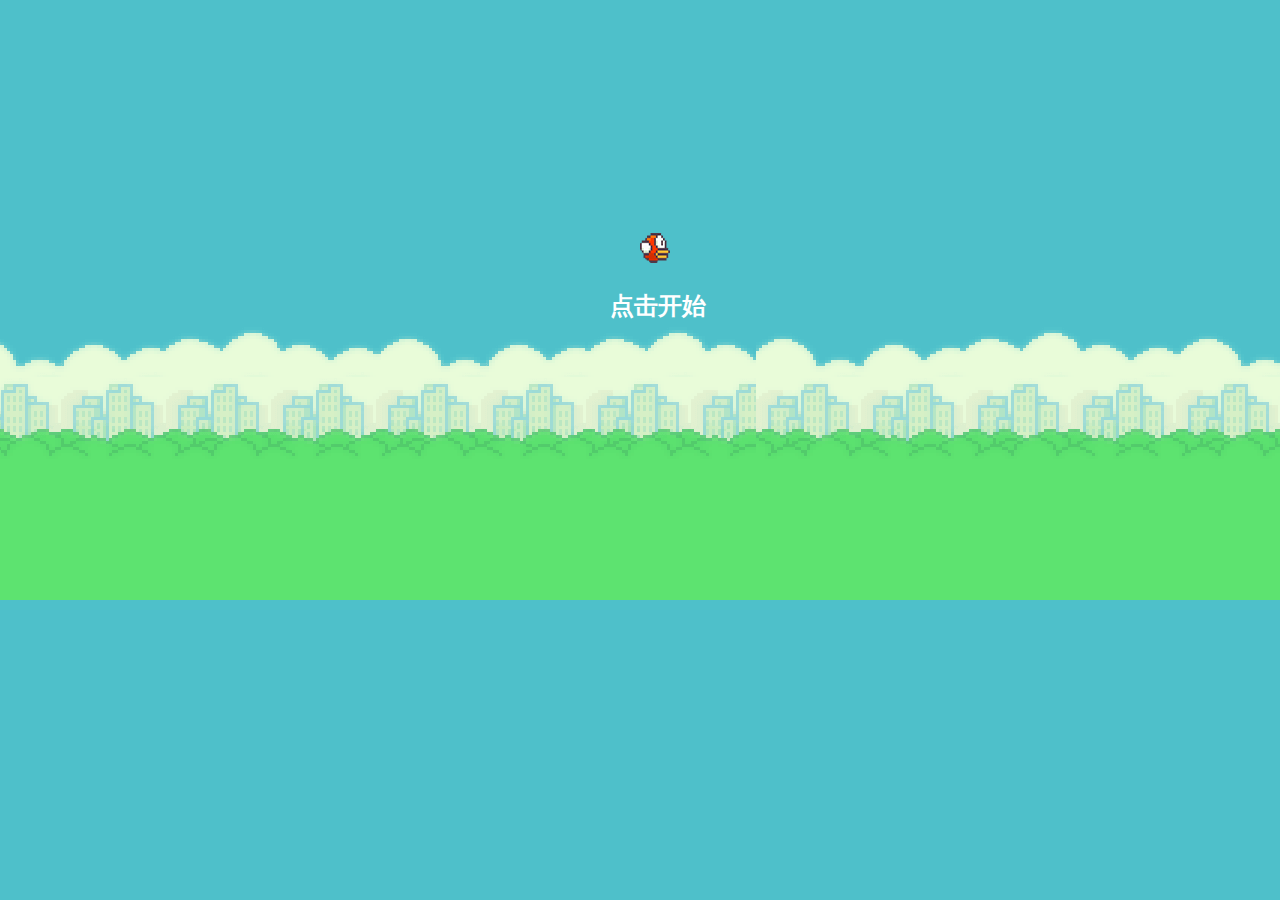
<file: flybird/index.html>
<!DOCTYPE html>
<html lang="en">
<head>
  <meta charset="UTF-8">
  <meta name="viewport" content="width=device-width, initial-scale=1.0">
  <title>bird</title>
  <link rel="stylesheet" href="./css/flybird.css">
</head>
<body>
  <div id="contaner">
    <p id="co"></p>
    <div id="bird"></div>
    <h2 id="new">点击开始</h2>
    <div id="mask"></div>
    <div id="success">
      <h1>Game Over</h1>
      <span>You   Results:</span><p id="results"></p>
    </div>
  </div>
  <script src="bird.js"></script>
</body>
</html>
</file>
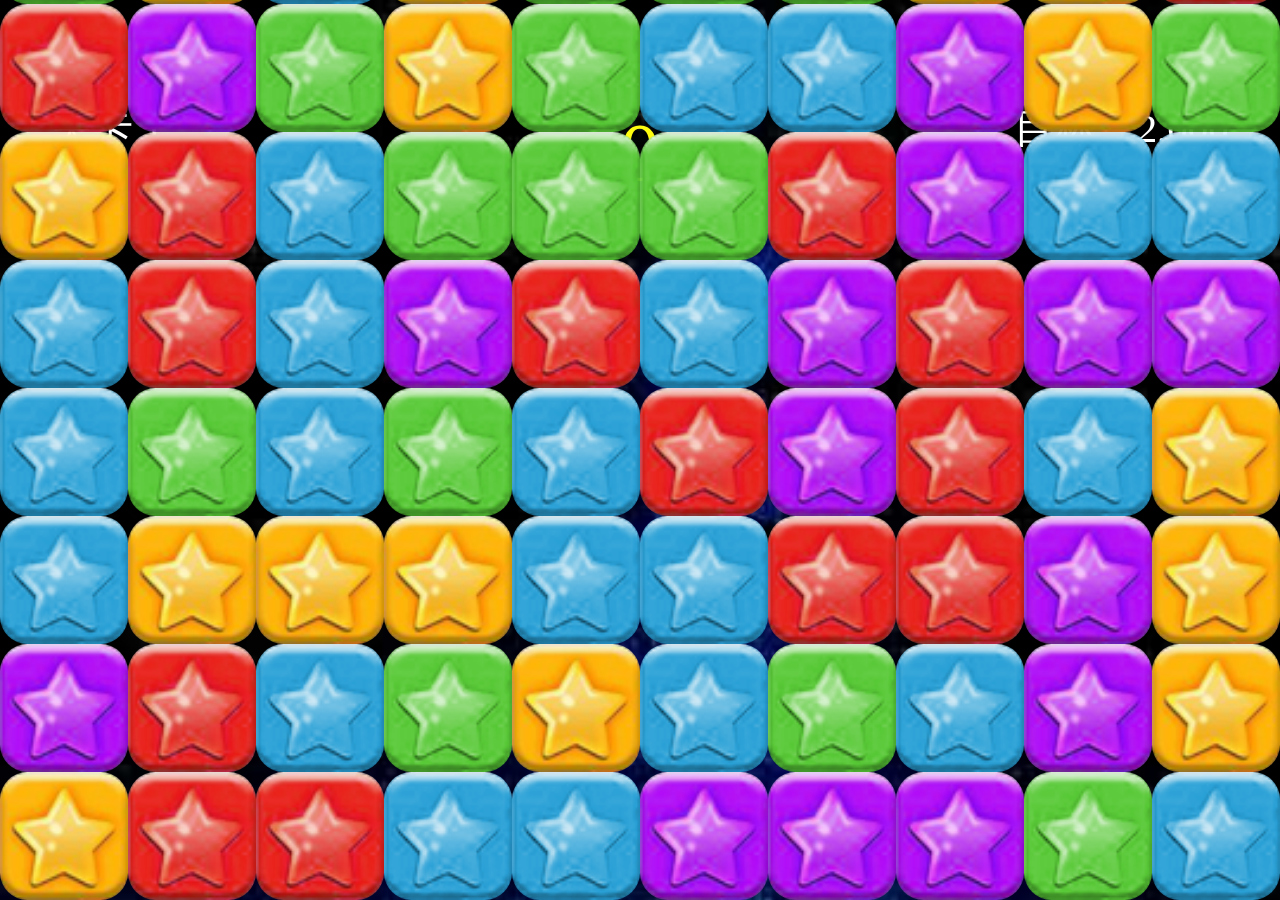
<file: glops/index.html>
<!doctype html>
<html lang="en">
	<head>
		<meta charset="UTF-8">
		<meta name="viewport" content="width=device-width, user-scalable=no, initial-scale=1.0, maximum-scale=1.0, minimum-scale=1.0">
		<meta http-equiv="X-UA-Compatible" content="ie=edge">
		<title>LuckyStar</title>
		<link rel="stylesheet" href="./css/index.css?v=1.0.0">
	</head>
	<body>
		<div class="lucky-star" id="luckyStar">
			<div class="score-target">
				<p class="score-level">关卡 <span id="scoreLevel"></span></p>
				<p>目标：<span id="scoreTarget"></span></p>
			</div>
			<div class="score-current">得分<span id="scoreCurrent"></span></div>
			<div class="score-select" id="scoreSelect"></div>
			<ul class="star-list" id="starList"> </ul>
		</div>
	</body> 
	<script src="./js/countUp.js"></script>
	<script src="./js/index.js"></script>
	<script src="./js/resize.js"></script>
	<script>
		new PopStar() 
	</script>
</html>
</file>
<file: flybird/css/flybird.css>
*{margin: 0;padding: 0}
html,body{height: 100vh}
#contaner{
  width: 100%;
  height: 100vh;
  margin: 0px auto;
  background: url(../images/sky.png);
  /* background-size: auto 100%; */
  position: relative;
  overflow: hidden;
  text-align: center;
}
#contaner #bird{
  background: url(../images/bird1.png) no-repeat;
  position: absolute;
  top: 230px;
  width: 30px;
  height: 30px;
  left: 50%;
}
#contaner h2{
  font-weight: bold;
  color: #fff;
  cursor: pointer;
  top: 290px;
  position: absolute;
  left: 50%;
  margin-left: -30px;
  animation: bound 3s ease-in-out 0s infinite alternate;
}
@keyframes bound{
  0%{
    transform: scale(1);
  }
  25%{
    transform: scale(0.8);
  }
  50%{
    transform: scale(1.2);
  }
  100%{
    transform: scale(1.5);
    color: #09f;
  }
}
#contaner #success{
  width: 300px;
  height: 300px;
  font-weight: bold;
  margin: 60px -150px;
  position: absolute;
  z-index: 999;
  left: 50%;
  text-align: center;
  display: none;
}
#mask{
  position: fixed;
  top: 0;
  left: 0;
  right: 0;
  bottom: 0;
  background: #000;
  opacity: 0.8;
  z-index: 99;
  display: none;
}
#contaner #success h1{
  font-size: 35px;
  margin-top: 40px;
  color: #f00;
}
#contaner #success #results,span{
  margin-top: 20px;
  color: #ff0;
  font-size: 20px;
  font-weight: bold;
}
#contaner #co{
  color: #fff;
  font-weight: bold;
  font-size: 30px;
  position: fixed;
  top: 0;
  left: 50%;
  z-index: 99;
}
</file>
<file: glops/css/index.css>
a,body,button,dd,div,dl,dt,form,h1,h2,h3,h4,h5,h6,input,label,li,ol,p,span,table,td,textarea,th,tr,ul{-webkit-box-sizing:border-box;-moz-box-sizing:border-box;box-sizing:border-box;margin:0;padding:0;border:0;-webkit-tap-highlight-color:transparent}body,html{width:100%;min-height:100%;background-color:#fff;-webkit-user-select:none;-moz-user-select:none;-ms-user-select:none;user-select:none}body{color:#333;font-family:微软雅黑}h1,h2,h3,h4,h5,h6{font-weight:400;font-size:100%}a{color:#555}a,a:hover{text-decoration:none}img{border:none}li,ol,ul{list-style:none}input,textarea{outline:0;-webkit-appearance:none}::-webkit-input-placeholder{color:#b0b0b0}:-moz-placeholder,::-moz-placeholder{color:#b0b0b0}:-ms-input-placeholder{color:#b0b0b0}[v-cloak]{display:none}.lucky-star{position:fixed;top:0;left:0;width:100%;height:100%;background-image:url(../images/cover.jpg);background-size:cover;background-repeat:no-repeat;font-size:0;-moz-background-size:cover;-o-background-size:cover}.score-target{padding:0 .3rem;height:1.5rem;-webkit-box-pack:justify;-webkit-justify-content:space-between;-moz-box-pack:justify;-ms-flex-pack:justify;justify-content:space-between}.score-current,.score-target{display:-webkit-box;display:-webkit-flex;display:-moz-box;display:-ms-flexbox;display:flex;width:100%;color:#fff;font-size:.24rem;-webkit-box-align:center;-webkit-align-items:center;-moz-box-align:center;-ms-flex-align:center;align-items:center}.score-current{position:absolute;top:.3rem;-webkit-box-orient:vertical;-webkit-box-direction:normal;-webkit-flex-direction:column;-moz-box-orient:vertical;-moz-box-direction:normal;-ms-flex-direction:column;flex-direction:column;-webkit-box-pack:center;-webkit-justify-content:center;-moz-box-pack:center;-ms-flex-pack:center;justify-content:center}.score-current span{color:#fffc0f;font-size:.48rem}.score-select{width:100%;color:#fff;text-align:center;font-size:.28rem;opacity:0;-webkit-transition:opacity 1s;-moz-transition:opacity 1s;-o-transition:opacity 1s;transition:opacity 1s}.star-list{position:fixed;bottom:0;left:0;width:100%;height:70%}.star-list li{position:absolute;width:.75rem;height:.75rem;border:0;-webkit-border-radius:.16rem;-moz-border-radius:.16rem;border-radius:.16rem;background-size:cover;-webkit-transition:left .3s,bottom .3s,-webkit-transform .3s;-moz-transition:transform .3s,left .3s,bottom .3s,-moz-transform .3s;-o-transition:left .3s,bottom .3s,-o-transform .3s;transition:left .3s,bottom .3s,-webkit-transform .3s;transition:transform .3s,left .3s,bottom .3s;transition:transform .3s,left .3s,bottom .3s,-webkit-transform .3s,-moz-transform .3s,-o-transform .3s;-moz-background-size:cover;-o-background-size:cover}.star-list li.scale{border:2px solid #bfefff;-webkit-animation:scale .3s linear infinite alternate;-moz-animation:scale .3s linear infinite alternate;-o-animation:scale .3s linear infinite alternate;animation:scale .3s linear infinite alternate}.star-list li img{position:absolute;top:15%;left:15%;width:70%;height:70%}@-webkit-keyframes scale{0%{-webkit-transform:scale(1);transform:scale(1)}to{-webkit-transform:scale(.95);transform:scale(.95)}}@-moz-keyframes scale{0%{-moz-transform:scale(1);transform:scale(1)}to{-moz-transform:scale(.95);transform:scale(.95)}}@-o-keyframes scale{0%{-o-transform:scale(1);transform:scale(1)}to{-o-transform:scale(.95);transform:scale(.95)}}@keyframes scale{0%{-webkit-transform:scale(1);-moz-transform:scale(1);-o-transform:scale(1);transform:scale(1)}to{-webkit-transform:scale(.95);-moz-transform:scale(.95);-o-transform:scale(.95);transform:scale(.95)}}
</file>
